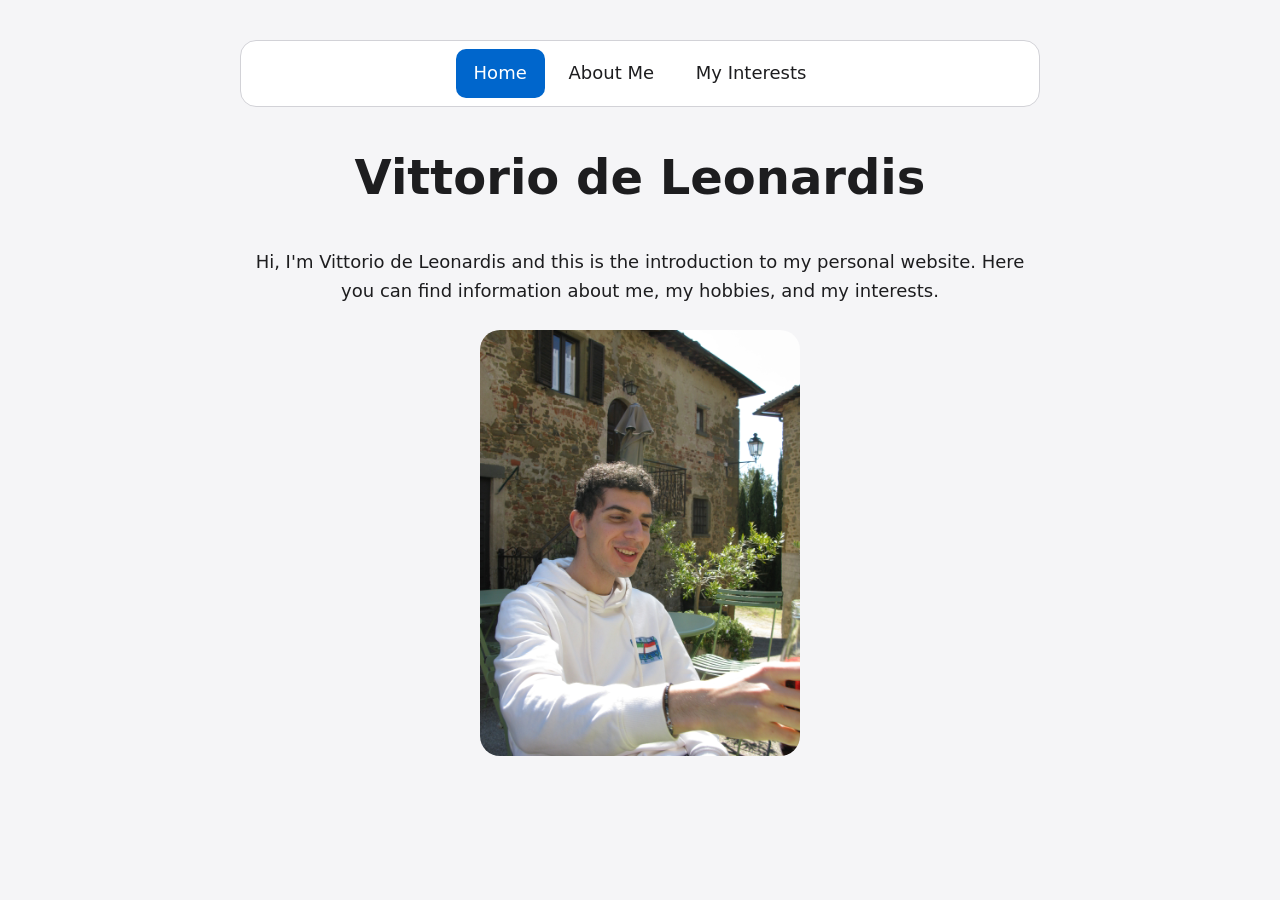
<file: index.html>
<!doctype html>
<html lang="en">
  <head>
    <link rel="stylesheet" href="style.css" />
    <meta charset="UTF-8" />
    <title>My personal website</title>
  </head>
  <nav class="navbar">
    <ul>
      <li>
        <a href="index.html" class="active" aria-current="page">Home</a>
      </li>
      <li>
        <a href="about.html">About Me</a>
      </li>
      <li>
        <a href="interest.html">My Interests</a>
      </li>
    </ul>
  </nav>
  <body class="home">
    <h1>Vittorio de Leonardis</h1>

    <p>
      Hi, I'm Vittorio de Leonardis and this is the introduction to my personal
      website. Here you can find information about me, my hobbies, and my
      interests.
    </p>

    <img src="IMG_1779.JPG" alt="A photo of Vittorio de Leonardis" />
  </body>
</html>
</file>
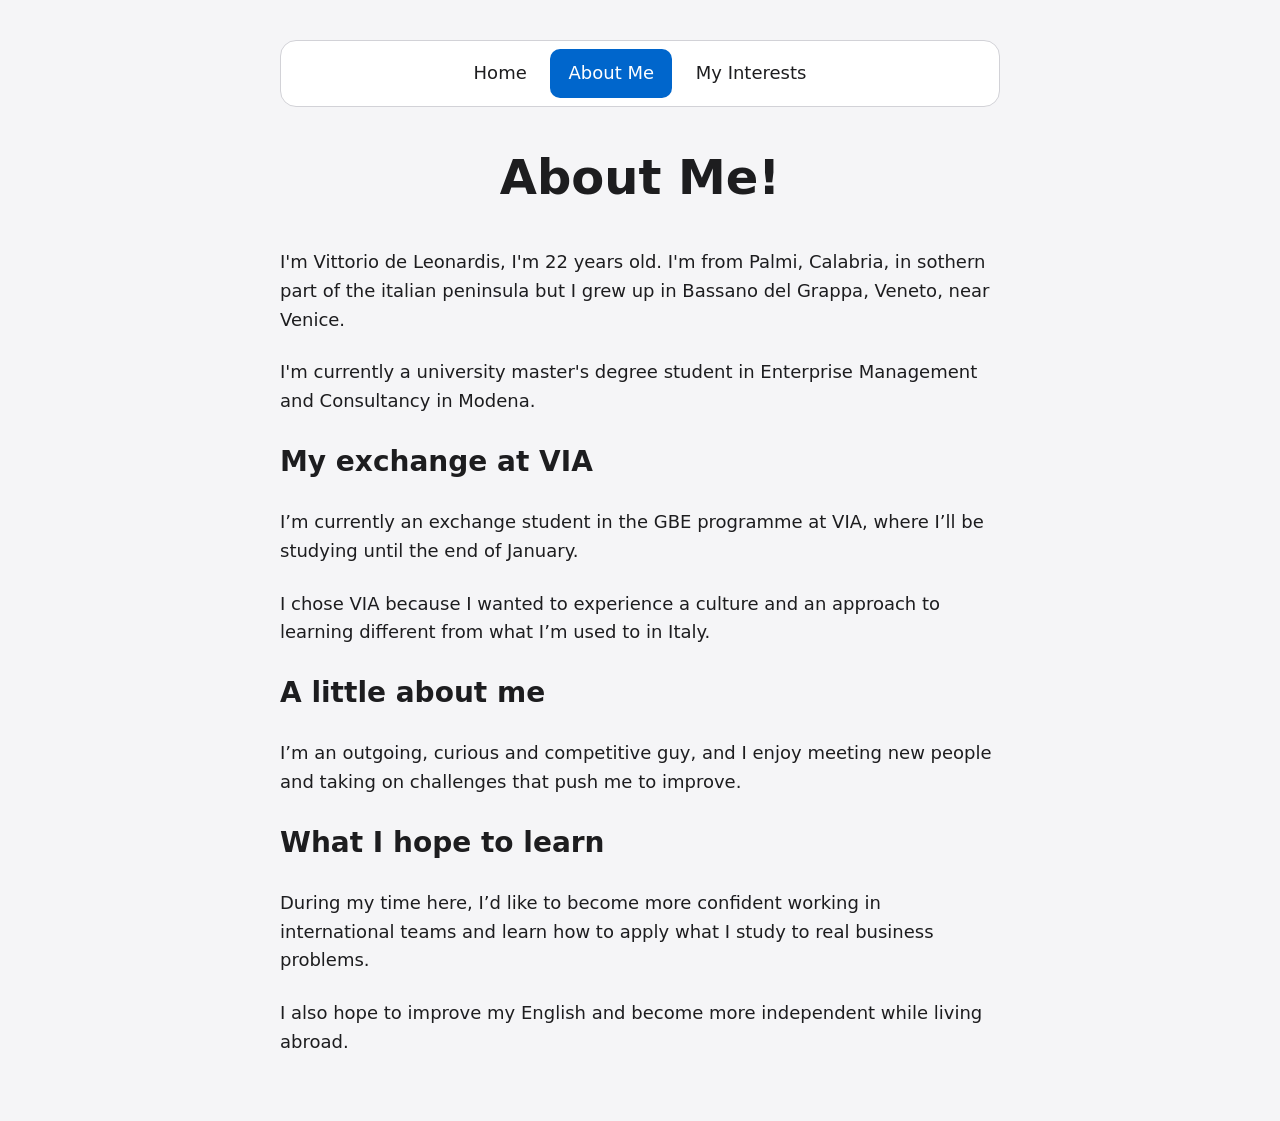
<file: about.html>
<!doctype html>
<html lang="en">
  <head>
    <link rel="stylesheet" href="style.css" />
    <meta charset="UTF-8" />
    <title>My personal website</title>
  </head>
  <nav class="navbar">
    <ul>
      <li><a href="index.html">Home</a></li>
      <li>
        <a href="about.html" class="active" aria-current="page">About Me</a>
      </li>
      <li><a href="interest.html">My Interests</a></li>
    </ul>
  </nav>
  <body class="page">
    <h1>About Me!</h1>

    <p>
      I'm Vittorio de Leonardis, I'm 22 years old. I'm from Palmi, Calabria, in
      sothern part of the italian peninsula but I grew up in Bassano del Grappa,
      Veneto, near Venice.
    </p>

    <p>
      I'm currently a university master's degree student in Enterprise
      Management and Consultancy in Modena.
    </p>

    <h2>My exchange at VIA</h2>

    <p>
      I’m currently an exchange student in the GBE programme at VIA, where I’ll
      be studying until the end of January.
    </p>
    <p>
      I chose VIA because I wanted to experience a culture and an approach to
      learning different from what I’m used to in Italy.
    </p>

    <h2>A little about me</h2>

    <p>
      I’m an outgoing, curious and competitive guy, and I enjoy meeting new
      people and taking on challenges that push me to improve.
    </p>

    <h2>What I hope to learn</h2>

    <p>
      During my time here, I’d like to become more confident working in
      international teams and learn how to apply what I study to real business
      problems.
    </p>
    <p>
      I also hope to improve my English and become more independent while living
      abroad.
    </p>
  </body>
</html>
</file>
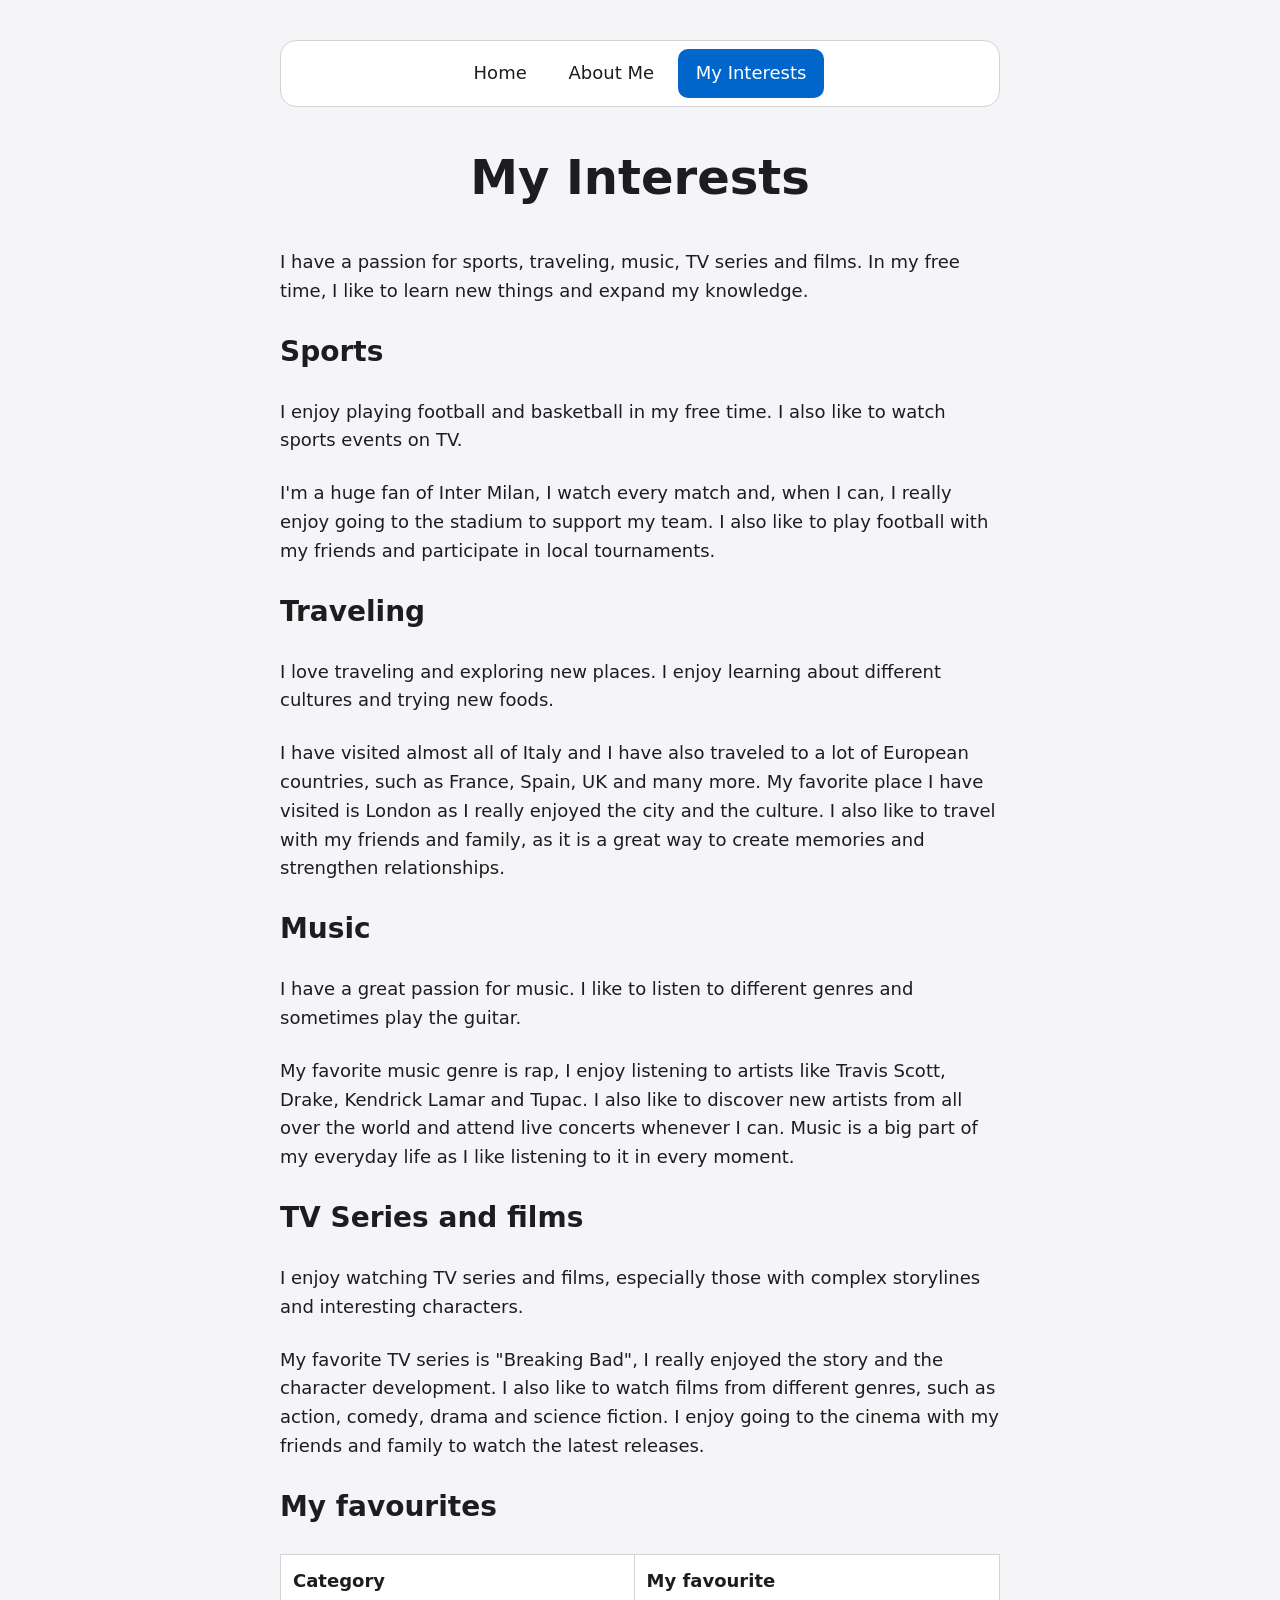
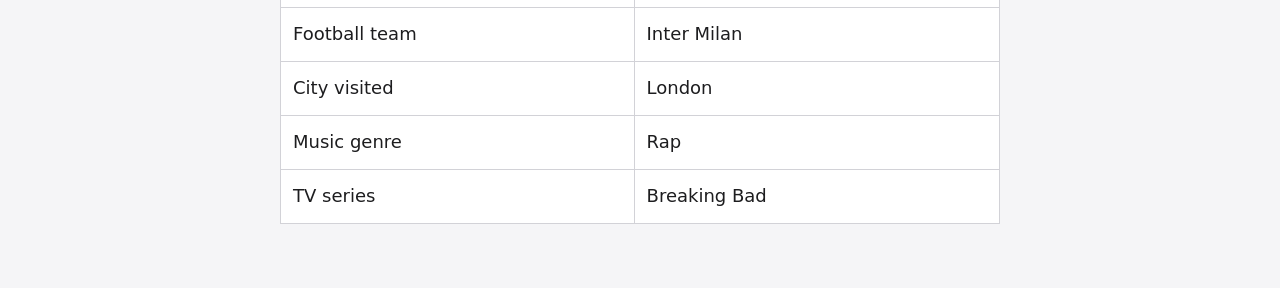
<file: interest.html>
<!doctype html>
<html lang="en">
  <head>
    <link rel="stylesheet" href="style.css" />
    <meta charset="UTF-8" />
    <title>My personal website</title>
  </head>
  <nav class="navbar">
    <ul>
      <li><a href="index.html">Home</a></li>
      <li><a href="about.html">About Me</a></li>
      <li>
        <a href="interest.html" class="active" aria-current="page"
          >My Interests</a
        >
      </li>
    </ul>
  </nav>
  <body class="page">
    <h1>My Interests</h1>
    <p>
      I have a passion for sports, traveling, music, TV series and films. In my
      free time, I like to learn new things and expand my knowledge.
    </p>

    <h2>Sports</h2>

    <p>
      I enjoy playing football and basketball in my free time. I also like to
      watch sports events on TV.
    </p>

    <p>
      I'm a huge fan of Inter Milan, I watch every match and, when I can, I
      really enjoy going to the stadium to support my team. I also like to play
      football with my friends and participate in local tournaments.
    </p>

    <h2>Traveling</h2>
    <p>
      I love traveling and exploring new places. I enjoy learning about
      different cultures and trying new foods.
    </p>
    <p>
      I have visited almost all of Italy and I have also traveled to a lot of
      European countries, such as France, Spain, UK and many more. My favorite
      place I have visited is London as I really enjoyed the city and the
      culture. I also like to travel with my friends and family, as it is a
      great way to create memories and strengthen relationships.
    </p>

    <h2>Music</h2>
    <p>
      I have a great passion for music. I like to listen to different genres and
      sometimes play the guitar.
    </p>
    <p>
      My favorite music genre is rap, I enjoy listening to artists like Travis
      Scott, Drake, Kendrick Lamar and Tupac. I also like to discover new
      artists from all over the world and attend live concerts whenever I can.
      Music is a big part of my everyday life as I like listening to it in every
      moment.
    </p>

    <h2>TV Series and films</h2>
    <p>
      I enjoy watching TV series and films, especially those with complex
      storylines and interesting characters.
    </p>
    <p>
      My favorite TV series is "Breaking Bad", I really enjoyed the story and
      the character development. I also like to watch films from different
      genres, such as action, comedy, drama and science fiction. I enjoy going
      to the cinema with my friends and family to watch the latest releases.
    </p>

    <h2>My favourites</h2>

    <table>
      <tr>
        <th scope="col">Category</th>
        <th scope="col">My favourite</th>
      </tr>
      <tr>
        <td>Football team</td>
        <td>Inter Milan</td>
      </tr>
      <tr>
        <td>City visited</td>
        <td>London</td>
      </tr>
      <tr>
        <td>Music genre</td>
        <td>Rap</td>
      </tr>
      <tr>
        <td>TV series</td>
        <td>Breaking Bad</td>
      </tr>
    </table>
  </body>
</html>
</file>
<file: style.css>
:root {
  --background: #f5f5f7;
  --text: #1d1d1f;
  --blue: #0066cc;
  --blue-hover: #004f9e;
  --white: #ffffff;
  --border: #d2d2d7;
}
body {
  background-color: var(--background);
  color: var(--text);
  font-family: system-ui, sans-serif;
  font-size: 18px;
  line-height: 1.6;
}

h1 {
  font-size: 48px;
  text-align: center;
}

h2 {
  font-size: 28px;
}

a {
  color: var(--blue);
}
.home {
  max-width: 800px;
  margin: 0 auto;
  padding: 40px 20px;
  text-align: center;
}

.home img {
  display: block;
  width: 320px;
  max-width: 100%;
  height: auto;
  margin: 24px auto;
  border-radius: 20px;
}

.page {
  max-width: 720px;
  margin: 0 auto;
  padding: 40px 20px;
}

.page p {
  margin-bottom: 24px;
}

.button {
  display: inline-block;
  background-color: var(--blue);
  color: var(--white);
  padding: 10px 22px;
  margin: 8px;
  border-radius: 24px;
  text-decoration: none;
}

.button:hover {
  background-color: var(--blue-hover);
}

table {
  width: 100%;
  margin: 24px 0;
  background-color: var(--white);
  border-collapse: collapse;
}

th,
td {
  border: 1px solid var(--border);
  padding: 12px;
  text-align: left;
}

.navbar {
  background-color: var(--white);
  border: 1px solid var(--border);
  border-radius: 16px;
  padding: 8px;
  margin-bottom: 32px;
  text-align: center;
}

.navbar ul {
  list-style: none;
  margin: 0;
  padding: 0;
}

.navbar li {
  display: inline-block;
}

.navbar a {
  display: inline-block;
  color: var(--text);
  text-decoration: none;
  padding: 10px 18px;
  border-radius: 10px;
}

.navbar a:hover {
  background-color: var(--background);
}

.navbar a.active {
  background-color: var(--blue);
  color: var(--white);
}
</file>
